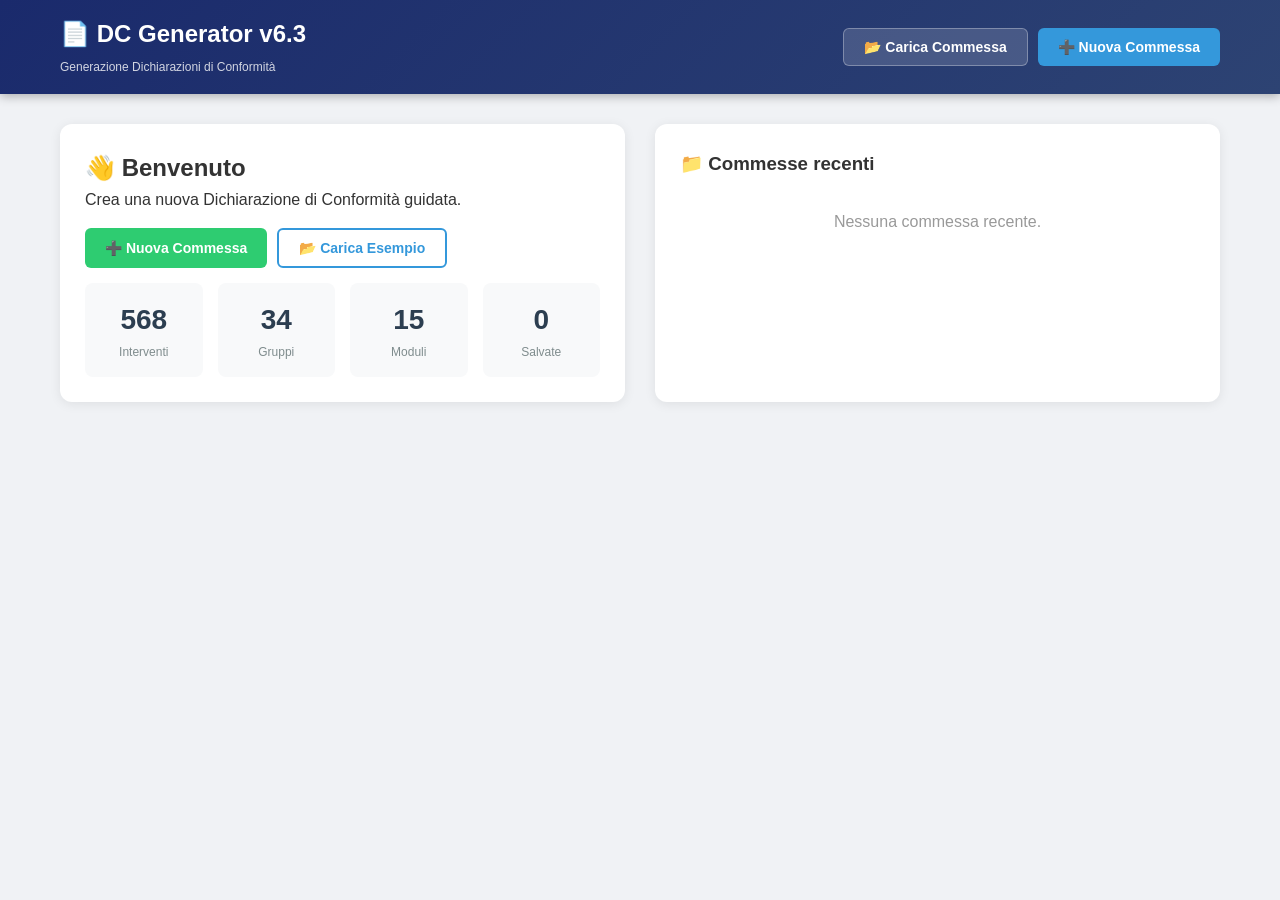
<file: index.html>
<!DOCTYPE html>
<html lang="it">
<head>
    <meta charset="UTF-8">
    <meta name="viewport" content="width=device-width, initial-scale=1.0">
    <title>DC Generator v6.3 - Documentazione Tecnica</title>
    <style>
        :root {
            --primary: #3498db; --primary-dark: #2980b9; --success: #2ecc71; --success-dark: #27ae60;
            --danger: #e74c3c; --warning: #f39c12; --dark: #2c3e50; --gray: #7f8c8d;
            --light: #f0f2f5; --white: #ffffff; --border: #e0e0e0;
        }
        * { margin: 0; padding: 0; box-sizing: border-box; }
        body { font-family: 'Segoe UI', Tahoma, Geneva, Verdana, sans-serif; background: var(--light); color: #333; line-height: 1.6; }
        .container { max-width: 1200px; margin: 0 auto; padding: 0 20px; }

        /* HEADER */
        .header { background: linear-gradient(135deg, #1a2a6c, #2d4373); color: #fff; padding: 15px 0; position: sticky; top: 0; z-index: 1000; box-shadow: 0 2px 10px rgba(0,0,0,0.3); }
        .header-content { display: flex; justify-content: space-between; align-items: center; flex-wrap: wrap; gap: 10px; }
        .logo h1 { font-size: 24px; font-weight: 700; }
        .logo .subtitle { font-size: 12px; opacity: 0.8; }
        .header-actions { display: flex; gap: 10px; flex-wrap: wrap; }

        /* BUTTONS */
        .btn { padding: 10px 20px; border: none; border-radius: 6px; cursor: pointer; font-size: 14px; font-weight: 600; transition: all 0.3s ease; display: inline-flex; align-items: center; justify-content: center; gap: 8px; }
        .btn:disabled { opacity: 0.5; cursor: not-allowed; }
        .btn-primary { background: var(--primary); color: #fff; }
        .btn-primary:hover:not(:disabled) { background: var(--primary-dark); transform: translateY(-1px); }
        .btn-success { background: var(--success); color: #fff; }
        .btn-success:hover:not(:disabled) { background: var(--success-dark); transform: translateY(-1px); }
        .btn-outline { background: transparent; border: 2px solid var(--primary); color: var(--primary); }
        .btn-outline:hover:not(:disabled) { background: var(--primary); color: #fff; }
        .btn-white { background: rgba(255,255,255,0.15); color: #fff; border: 1px solid rgba(255,255,255,0.3); }
        .btn-white:hover { background: rgba(255,255,255,0.25); }
        .btn-sm { padding: 6px 12px; font-size: 12px; }
        .btn-danger { background: var(--danger); color: #fff; }
        .btn-ghost { background: transparent; color: var(--gray); border: 1px solid var(--border); }

        /* CARDS & VIEWS */
        .card { background: var(--white); border-radius: 12px; padding: 25px; box-shadow: 0 2px 12px rgba(0,0,0,0.08); margin-bottom: 20px; }
        .view { display: none; animation: fadeIn 0.3s ease; }
        .view.active { display: block; }
        @keyframes fadeIn { from { opacity: 0; transform: translateY(15px); } to { opacity: 1; transform: translateY(0); } }

        /* DASHBOARD */
        .dashboard-grid { display: grid; grid-template-columns: 1fr 1fr; gap: 30px; margin-top: 30px; }
        .quick-actions { display: flex; gap: 10px; margin-top: 15px; flex-wrap: wrap; }
        .stats-grid { display: grid; grid-template-columns: repeat(4, 1fr); gap: 15px; margin-top: 15px; }
        .stat-item { text-align: center; padding: 15px; background: #f8f9fa; border-radius: 8px; }
        .stat-item .number { font-size: 28px; font-weight: 700; color: var(--dark); }
        .stat-item .label { font-size: 12px; color: var(--gray); }
        .recent-item { padding: 12px 15px; border-bottom: 1px solid #eee; cursor: pointer; transition: background 0.2s; border-radius: 6px; }
        .recent-item:hover { background: #f8f9fa; }

        /* WIZARD */
        .wizard-container { background: var(--white); border-radius: 12px; box-shadow: 0 2px 12px rgba(0,0,0,0.08); padding: 30px; margin: 20px 0; }
        .wizard-progress { display: flex; justify-content: space-between; margin-bottom: 35px; position: relative; padding: 0 20px; }
        .wizard-progress::before { content: ''; position: absolute; top: 20px; left: 50px; right: 50px; height: 3px; background: var(--border); z-index: 0; border-radius: 2px; }
        .step { display: flex; flex-direction: column; align-items: center; position: relative; z-index: 1; flex: 1; }
        .step-number { width: 40px; height: 40px; border-radius: 50%; background: var(--border); display: flex; align-items: center; justify-content: center; font-weight: 700; color: #999; transition: all 0.4s ease; font-size: 16px; }
        .step.active .step-number { background: var(--primary); color: #fff; transform: scale(1.05); }
        .step.completed .step-number { background: var(--success); color: #fff; }
        .step-label { font-size: 12px; margin-top: 8px; color: #999; font-weight: 500; text-align: center; }
        .step.active .step-label { color: var(--primary); font-weight: 600; }
        .step.completed .step-label { color: var(--success); }
        .step-content { display: none; animation: fadeIn 0.4s ease; }
        .step-content.active { display: block; }
        .step-header { margin-bottom: 25px; }
        .step-header h2 { font-size: 24px; color: var(--dark); }
        .step-header p { color: var(--gray); font-size: 15px; }
        .step-footer { display: flex; justify-content: space-between; align-items: center; margin-top: 30px; padding-top: 20px; border-top: 2px solid #f0f0f0; flex-wrap: wrap; gap: 10px; }

        /* FORMS */
        .form-grid { display: grid; grid-template-columns: 1fr 1fr; gap: 20px; }
        .form-group { display: flex; flex-direction: column; }
        .form-group.full-width { grid-column: 1 / -1; }
        .form-group label { font-size: 14px; font-weight: 600; margin-bottom: 5px; color: var(--dark); }
        .form-group .required { color: var(--danger); }
        .form-group .hint { font-size: 11px; color: var(--gray); margin-top: 3px; font-style: italic; }
        .form-group input, .form-group select { padding: 10px 14px; border: 2px solid var(--border); border-radius: 8px; font-size: 14px; transition: all 0.3s ease; background: #fafafa; font-family: inherit; }
        .form-group input:focus, .form-group select:focus { outline: none; border-color: var(--primary); background: #fff; }
        .form-group input.error, .form-group select.error { border-color: var(--danger); background: #fff5f5; }

        /* INTERVENTI */
        .search-box { display: flex; gap: 12px; margin-bottom: 20px; flex-wrap: wrap; }
        .search-box input { flex: 1; padding: 12px 18px; border: 2px solid var(--border); border-radius: 8px; font-size: 16px; min-width: 200px; }
        .filters { display: flex; gap: 12px; margin-bottom: 20px; flex-wrap: wrap; }
        .filters select { padding: 8px 14px; border: 2px solid var(--border); border-radius: 8px; background: #fafafa; font-size: 14px; cursor: pointer; }
        .results-grid { display: grid; grid-template-columns: 1fr; gap: 10px; max-height: 520px; overflow-y: auto; margin-bottom: 20px; padding-right: 5px; }
        .intervention-item { padding: 12px 16px; background: #f8f9fa; border: 2px solid #e9ecef; border-radius: 8px; transition: all 0.2s ease; }
        .intervention-item:hover { background: #eef4fb; border-color: var(--primary); }
        .intervention-item.selected { background: #d4edda; border-color: #28a745; }
        .intervention-item .item-row { display: flex; justify-content: space-between; align-items: flex-start; gap: 10px; cursor: pointer; }
        .intervention-item .item-title { font-weight: 600; font-size: 14px; flex: 1; }
        .intervention-item .item-meta { display: flex; gap: 6px; flex-wrap: wrap; margin-top: 6px; }
        .badge { display: inline-block; padding: 2px 10px; border-radius: 12px; font-size: 11px; font-weight: 600; white-space: nowrap; }
        .badge-verbo { background: #1abc9c; color: #fff; }
        .badge-gruppo { background: #6c757d; color: #fff; }
        .badge-modulo { background: var(--primary); color: #fff; }
        .badge-cds { background: var(--warning); color: #fff; }
        .badge-domande { background: #9b59b6; color: #fff; }
        .badge-consiglio { background: #16a085; color: #fff; }
        .badge-norma { background: #34495e; color: #fff; }
        .item-actions { display: flex; gap: 6px; align-items: center; }
        .btn-info-icon { background: #eaf4fb; color: var(--primary); border: 1px solid var(--primary); border-radius: 6px; padding: 4px 8px; cursor: pointer; font-size: 13px; font-weight: 600; }
        .btn-info-icon:hover { background: var(--primary); color: #fff; }
        .btn-select { background: #fff; color: var(--primary); border: 1px solid var(--primary); border-radius: 6px; padding: 4px 10px; cursor: pointer; font-size: 12px; font-weight: 600; }
        .btn-select:hover { background: var(--primary); color: #fff; }
        .btn-select.is-selected { background: #28a745; color: #fff; border-color: #28a745; }

        /* DETTAGLIO INLINE */
        .intervention-detail { display: none; margin-top: 14px; padding-top: 14px; border-top: 1px dashed #cfd6dd; }
        .intervention-detail.open { display: block; }
        .detail-section { margin-bottom: 14px; }
        .detail-section:last-child { margin-bottom: 0; }
        .detail-section h6 { font-size: 12px; text-transform: uppercase; color: var(--gray); letter-spacing: 0.5px; margin-bottom: 6px; }
        .detail-norma { font-size: 13px; margin-bottom: 4px; }
        .detail-norma strong { color: var(--dark); }
        .detail-consiglio { background: #fff8e1; border-left: 3px solid var(--warning); padding: 8px 12px; border-radius: 4px; font-size: 13px; margin-bottom: 6px; }
        .detail-empty { color: #999; font-size: 13px; font-style: italic; }

        /* SELEZIONATI */
        .selected-interventions { background: #f8f9fa; padding: 15px; border-radius: 8px; border: 2px dashed #ccc; }
        .selected-interventions .sel-header { display: flex; justify-content: space-between; align-items: center; margin-bottom: 10px; flex-wrap: wrap; gap: 8px; }
        .selected-interventions h4 { font-size: 15px; }
        .selected-tags { display: flex; flex-wrap: wrap; gap: 6px; }
        .selected-tag { display: inline-flex; align-items: center; gap: 6px; padding: 5px 10px; background: var(--primary); color: #fff; border-radius: 16px; font-size: 12px; max-width: 100%; }
        .selected-tag .remove { cursor: pointer; font-weight: bold; opacity: 0.85; padding: 0 2px; }
        .selected-tag .remove:hover { opacity: 1; color: #ffcccc; }
        .selected-tag .tag-text { white-space: nowrap; overflow: hidden; text-overflow: ellipsis; max-width: 320px; }

        /* SCHEDE LAVORO */
        .scheda-intervento { border: 1px solid #e0e0e0; border-radius: 8px; margin-bottom: 15px; background: #fff; overflow: hidden; box-shadow: 0 1px 3px rgba(0,0,0,0.05); }
        .scheda-header { background: #f8f9fa; padding: 15px 20px; cursor: pointer; display: flex; justify-content: space-between; align-items: center; border-bottom: 1px solid #e0e0e0; gap: 10px; }
        .scheda-header:hover { background: #eef1f4; }
        .scheda-header h4 { margin: 0; color: var(--dark); font-size: 15px; }
        .scheda-header .scheda-meta { font-size: 12px; color: #666; margin-top: 3px; display: flex; gap: 10px; flex-wrap: wrap; align-items: center; }
        .scheda-body { padding: 20px; display: none; }
        .scheda-body.active { display: block; }
        .scheda-section { margin-bottom: 20px; padding-bottom: 15px; border-bottom: 1px dashed #eee; }
        .scheda-section:last-child { border-bottom: none; margin-bottom: 0; padding-bottom: 0; }
        .scheda-section h5 { font-size: 13px; color: var(--gray); text-transform: uppercase; margin-bottom: 10px; letter-spacing: 0.5px; display: flex; align-items: center; gap: 6px; }
        .norma-line { font-size: 13px; padding: 6px 10px; background: #f4f6f8; border-radius: 6px; margin-bottom: 6px; }
        .norma-line strong { color: var(--dark); }
        .modulo-line { font-size: 13px; padding: 6px 10px; background: #eaf4fb; border-radius: 6px; margin-bottom: 6px; }
        .modulo-line.condizionale { background: #fff8e1; }
        .modulo-line .firme { font-size: 11px; color: #666; display: block; margin-top: 2px; }
        .domanda-box { margin-bottom: 12px; display: flex; flex-direction: column; }
        .domanda-box label { font-size: 13px; font-weight: 600; margin-bottom: 4px; }
        .domanda-box .domanda-help { font-size: 11px; color: #888; margin-top: 2px; }
        .domanda-box input[type="text"], .domanda-box input[type="number"], .domanda-box select { padding: 6px 10px; border-radius: 4px; border: 1px solid #ccc; font-size: 13px; max-width: 360px; }
        .domanda-box .radio-row { display: flex; gap: 15px; }
        .domanda-box .radio-row label { font-weight: 400; font-size: 13px; display: flex; align-items: center; gap: 4px; }
        .cds-table { width: 100%; border-collapse: collapse; margin-bottom: 12px; font-size: 12px; }
        .cds-table th, .cds-table td { padding: 6px 8px; border: 1px solid #eee; text-align: left; }
        .cds-table th { background: #f8f9fa; }
        .cds-form { background: #f8f9fa; padding: 12px; border-radius: 6px; display: grid; grid-template-columns: 1fr 1fr 1fr; gap: 8px; }
        .cds-form input, .cds-form select { padding: 6px 8px; border: 1px solid #ccc; border-radius: 4px; font-size: 12px; width: 100%; }
        .cds-form .full { grid-column: 1 / -1; text-align: right; }
        .materiali-richiesti { display: flex; flex-wrap: wrap; gap: 6px; margin-bottom: 10px; }
        .materiale-richiesto { font-size: 11px; padding: 3px 10px; border-radius: 12px; background: #fff3cd; color: #856404; border: 1px solid #ffe0a3; }
        .materiale-richiesto.obbligatorio { background: #f8d7da; color: #721c24; border-color: #f5c6cb; }
        .materiale-richiesto .cert { font-weight: 700; }
        .consiglio-box { background: #fff8e1; border-left: 3px solid var(--warning); padding: 8px 12px; border-radius: 4px; font-size: 13px; margin-bottom: 6px; display: flex; justify-content: space-between; align-items: center; gap: 8px; }
        .status-pill { font-size: 11px; padding: 2px 8px; border-radius: 10px; font-weight: 700; }
        .status-pill.ok { background: #d4edda; color: #155724; }
        .status-pill.warn { background: #fff3cd; color: #856404; }
        .status-pill.miss { background: #f8d7da; color: #721c24; }

        /* RIEPILOGO */
        .riepilogo-section { margin-bottom: 20px; }
        .riepilogo-section h4 { color: var(--dark); border-bottom: 2px solid var(--success); padding-bottom: 8px; margin-bottom: 12px; }
        .riepilogo-doc { display: flex; flex-wrap: wrap; gap: 8px; }
        .riepilogo-doc .doc-tag { padding: 6px 14px; border-radius: 20px; font-size: 13px; font-weight: 500; }
        .riepilogo-doc .doc-tag.obbligatorio { background: var(--primary); color: #fff; }
        .riepilogo-doc .doc-tag.condizionale { background: var(--warning); color: #fff; }
        .riepilogo-list { list-style: none; padding-left: 0; }
        .riepilogo-list li { font-size: 13px; padding: 4px 0; border-bottom: 1px solid #f0f0f0; }
        .riepilogo-list li:last-child { border-bottom: none; }

        /* NOTIFICHE */
        .notification { padding: 15px 20px; border-radius: 6px; margin-bottom: 15px; display: none; font-weight: 500; position: sticky; top: 80px; z-index: 999; box-shadow: 0 4px 12px rgba(0,0,0,0.1); }
        .notification.error { display: block; background: #f8d7da; color: #721c24; border: 1px solid #f5c6cb; }
        .notification.success { display: block; background: #d4edda; color: #155724; border: 1px solid #c3e6cb; }
        .notification.info { display: block; background: #d1ecf1; color: #0c5460; border: 1px solid #bee5eb; }
        .empty { color: #999; text-align: center; padding: 30px; }

        /* MODALE CONSIGLIO */
        .modal-overlay { display: none; position: fixed; inset: 0; background: rgba(0,0,0,0.45); z-index: 2000; align-items: center; justify-content: center; padding: 20px; }
        .modal-overlay.open { display: flex; }
        .modal-box { background: #fff; border-radius: 10px; max-width: 480px; width: 100%; box-shadow: 0 10px 40px rgba(0,0,0,0.3); overflow: hidden; }
        .modal-box .modal-head { background: #fff8e1; padding: 14px 18px; border-bottom: 1px solid #ffe0a3; display: flex; justify-content: space-between; align-items: center; }
        .modal-box .modal-head h3 { font-size: 15px; color: #856404; }
        .modal-box .modal-body { padding: 18px; font-size: 14px; color: #333; }
        .modal-box .modal-foot { padding: 12px 18px; border-top: 1px solid #eee; text-align: right; }
        .modal-close { background: transparent; border: none; font-size: 18px; cursor: pointer; color: #856404; }

        /* BANNER BLOCCO */
        .block-banner { background: #fff3cd; border: 2px solid #ffc107; border-radius: 8px; padding: 15px 20px; margin-bottom: 15px; }
        .block-banner h5 { color: #856404; margin-bottom: 6px; }
        .block-banner ul { list-style: none; padding-left: 0; font-size: 13px; color: #664d03; }
        .block-banner li { padding: 2px 0; }
        .block-banner li::before { content: '⚠️ '; }
    </style>
</head>
<body>

<header class="header">
    <div class="container">
        <div class="header-content">
            <div class="logo">
                <h1>📄 DC Generator v6.3</h1>
                <span class="subtitle">Generazione Dichiarazioni di Conformità</span>
            </div>
            <div class="header-actions">
                <button class="btn btn-white" onclick="app.caricaCommessa()">📂 Carica Commessa</button>
                <button class="btn btn-primary" onclick="app.nuovaCommessa()">➕ Nuova Commessa</button>
            </div>
        </div>
    </div>
</header>

<main class="main">
    <div class="container">
        <div id="notification" class="notification"></div>

        <!-- DASHBOARD -->
        <div id="dashboard" class="view active">
            <div class="dashboard-grid">
                <div class="card welcome-card">
                    <h2>👋 Benvenuto</h2>
                    <p>Crea una nuova Dichiarazione di Conformità guidata.</p>
                    <div class="quick-actions">
                        <button class="btn btn-success" onclick="app.nuovaCommessa()">➕ Nuova Commessa</button>
                        <button class="btn btn-outline" onclick="app.caricaEsempio()">📂 Carica Esempio</button>
                    </div>
                    <div class="stats-grid">
                        <div class="stat-item"><div class="number" id="dash-interventi">0</div><div class="label">Interventi</div></div>
                        <div class="stat-item"><div class="number" id="dash-gruppi">0</div><div class="label">Gruppi</div></div>
                        <div class="stat-item"><div class="number" id="dash-moduli">0</div><div class="label">Moduli</div></div>
                        <div class="stat-item"><div class="number" id="dash-commesse">0</div><div class="label">Salvate</div></div>
                    </div>
                </div>
                <div class="card recent-card">
                    <h3>📁 Commesse recenti</h3>
                    <div id="recenti"><p class="empty">Nessuna commessa recente.</p></div>
                </div>
            </div>
        </div>

        <!-- WIZARD -->
        <div id="wizard" class="view">
            <div class="wizard-container">
                <div class="wizard-progress">
                    <div class="step active" data-step="1"><span class="step-number">1</span><span class="step-label">Impianto</span></div>
                    <div class="step" data-step="2"><span class="step-number">2</span><span class="step-label">Lavorazione</span></div>
                    <div class="step" data-step="3"><span class="step-number">3</span><span class="step-label">Interventi</span></div>
                    <div class="step" data-step="4"><span class="step-number">4</span><span class="step-label">Schede Lavoro</span></div>
                    <div class="step" data-step="5"><span class="step-number">5</span><span class="step-label">Riepilogo</span></div>
                </div>

                <div class="wizard-content">
                    <!-- STEP 1 -->
                    <div id="step-1" class="step-content active">
                        <div class="step-header">
                            <h2>🏢 Anagrafica Impianto</h2>
                            <p>Inserisci i dati. I campi con <span class="required">*</span> sono obbligatori.</p>
                        </div>
                        <div class="step-body">
                            <div id="form-anagrafica" class="form-grid"></div>
                        </div>
                        <div class="step-footer">
                            <button class="btn btn-outline" onclick="app.tornaDashboard()">← Dashboard</button>
                            <button class="btn btn-primary" onclick="app.nextStep()">Continua →</button>
                        </div>
                    </div>

                    <!-- STEP 2 -->
                    <div id="step-2" class="step-content">
                        <div class="step-header">
                            <h2>🔧 Tipo di Lavorazione</h2>
                            <p>Seleziona il tipo per filtrare gli interventi.</p>
                        </div>
                        <div class="step-body">
                            <div class="form-group full-width" style="max-width:500px;margin:0 auto;">
                                <label>Tipo Lavorazione <span class="required">*</span></label>
                                <select id="tipo_lavorazione" style="font-size:18px;padding:15px;">
                                    <option value="">-- Seleziona --</option>
                                    <option value="Manut. Straordinaria">Manutenzione Straordinaria</option>
                                    <option value="N.I. Ascensore">Nuovo Impianto Ascensore</option>
                                    <option value="N.I. Macchina">Nuovo Impianto Macchina</option>
                                </select>
                            </div>
                        </div>
                        <div class="step-footer">
                            <button class="btn btn-outline" onclick="app.prevStep()">← Indietro</button>
                            <button class="btn btn-primary" onclick="app.nextStep()">Continua →</button>
                        </div>
                    </div>

                    <!-- STEP 3 -->
                    <div id="step-3" class="step-content">
                        <div class="step-header">
                            <h2>🛠️ Selezione Interventi</h2>
                            <p>Cerca e seleziona gli interventi. Clicca ℹ️ per il dettaglio completo.</p>
                        </div>
                        <div class="step-body">
                            <div class="search-box">
                                <input type="text" id="ricerca_intervento" placeholder="Cerca per descrizione, verbo, gruppo, normativa, modulo..." onkeypress="if(event.key==='Enter') app.cercaInterventi()">
                                <button class="btn btn-primary" onclick="app.cercaInterventi()">🔍 Cerca</button>
                            </div>
                            <div class="filters">
                                <select id="filtro_verbo" onchange="app.cercaInterventi()"><option value="">Tutti i verbi</option></select>
                                <select id="filtro_gruppo" onchange="app.cercaInterventi()"><option value="">Tutti i gruppi</option></select>
                            </div>
                            <div id="risultati_interventi" class="results-grid"></div>
                            <div class="selected-interventions">
                                <div class="sel-header">
                                    <h4>📌 Selezionati (<span id="selected-count">0</span>)</h4>
                                    <button class="btn btn-sm btn-ghost" onclick="app.svuotaSelezione()">🗑️ Svuota</button>
                                </div>
                                <div id="selected-list" class="selected-tags"><p style="color:#999;font-size:14px;">Nessun intervento selezionato.</p></div>
                            </div>
                        </div>
                        <div class="step-footer">
                            <button class="btn btn-outline" onclick="app.prevStep()">← Indietro</button>
                            <button class="btn btn-primary" onclick="app.nextStep()">Continua →</button>
                        </div>
                    </div>

                    <!-- STEP 4 -->
                    <div id="step-4" class="step-content">
                        <div class="step-header">
                            <h2>📝 Schede di Lavoro</h2>
                            <p>Compila i dettagli per ogni intervento selezionato.</p>
                        </div>
                        <div class="step-body">
                            <div id="schede-container"></div>
                        </div>
                        <div class="step-footer">
                            <button class="btn btn-outline" onclick="app.prevStep()">← Indietro</button>
                            <button class="btn btn-primary" onclick="app.nextStep()">Vai al Riepilogo →</button>
                        </div>
                    </div>

                    <!-- STEP 5 -->
                    <div id="step-5" class="step-content">
                        <div class="step-header">
                            <h2>📋 Riepilogo e Generazione</h2>
                            <p>Verifica e genera.</p>
                        </div>
                        <div class="step-body">
                            <div id="riepilogo-container"></div>
                        </div>
                        <div class="step-footer">
                            <button class="btn btn-outline" onclick="app.prevStep()">← Indietro</button>
                            <div style="display:flex; gap:10px;">
                                <button class="btn btn-primary" onclick="app.salvaCommessa()">💾 Salva Bozza</button>
                                <button class="btn btn-success" onclick="app.generaDocumenti()">📥 Emetti DC</button>
                            </div>
                        </div>
                    </div>
                </div>
            </div>
        </div>

        <!-- GENERATION -->
        <div id="generation" class="view">
            <div class="card success-card" style="text-align:center; padding:50px;">
                <h2 style="color:var(--success); font-size:32px;">✅ Documenti Generati!</h2>
                <p id="download-message" style="margin:20px 0; font-size:16px;"></p>
                <div style="display:flex; gap:15px; justify-content:center;">
                    <button class="btn btn-primary" onclick="app.downloadJSON()">📥 Scarica JSON</button>
                    <button class="btn btn-outline" onclick="app.tornaDashboard()">🏠 Dashboard</button>
                </div>
            </div>
        </div>
    </div>
</main>

<!-- MODALE CONSIGLIO -->
<div id="modal-consiglio" class="modal-overlay" onclick="if(event.target===this) app.chiudiModaleConsiglio()">
    <div class="modal-box">
        <div class="modal-head">
            <h3>ℹ️ Consiglio</h3>
            <button class="modal-close" onclick="app.chiudiModaleConsiglio()">✕</button>
        </div>
        <div class="modal-body" id="modal-consiglio-body"></div>
        <div class="modal-foot">
            <button class="btn btn-sm btn-primary" onclick="app.chiudiModaleConsiglio()">Chiudi</button>
        </div>
    </div>
</div>

<script>
// ============================================================
// VARIABILI GLOBALI
// ============================================================
let ANAGRAFICA = null;
let CATALOGO = null;
const LS_KEY_CATALOGO = 'catalogo_interventi_v2'; // bump versione

// ============================================================
// CARICAMENTO DATI
// ============================================================
async function caricaAnagrafica() {
    try {
        const res = await fetch('data/anagrafica.json');
        if (!res.ok) throw new Error('File non trovato');
        ANAGRAFICA = await res.json();
        console.log('✅ Anagrafica caricata:', Object.keys(ANAGRAFICA?.campi || {}).length, 'campi');
        return true;
    } catch (e) {
        console.warn('⚠️ anagrafica.json non caricato:', e.message);
        ANAGRAFICA = null;
        return false;
    }
}

async function caricaCatalogo() {
    // 1) Prova localStorage (solo se valido)
    const saved = localStorage.getItem(LS_KEY_CATALOGO);
    if (saved) {
        try {
            const data = JSON.parse(saved);
            if (isCatalogoValido(data)) {
                CATALOGO = data;
                console.log('📦 Catalogo da localStorage:', CATALOGO.catalogo.interventi.length, 'interventi');
                return true;
            }
            console.warn('⚠️ Catalogo localStorage non valido, ri-normalizzo da file');
            localStorage.removeItem(LS_KEY_CATALOGO);
        } catch (e) {
            console.warn('⚠️ localStorage corrotto, ignoro');
            localStorage.removeItem(LS_KEY_CATALOGO);
        }
    }

    // 2) Carica da file e normalizza
    try {
        const res = await fetch('data/catalogo.json');
        if (!res.ok) throw new Error('File non trovato');
        const raw = await res.json();
        CATALOGO = normalizzaCatalogo(raw);
        localStorage.setItem(LS_KEY_CATALOGO, JSON.stringify(CATALOGO));
        console.log('📦 Catalogo da file normalizzato:', CATALOGO.catalogo.interventi.length, 'interventi');
        return true;
    } catch (e) {
        console.warn('⚠️ catalogo.json non caricato:', e.message);
        CATALOGO = null;
        return false;
    }
}

function isCatalogoValido(c) {
    if (!c || !c.catalogo) return false;
    if (!Array.isArray(c.catalogo.interventi)) return false;
    if (!c.catalogo.domandeMap || typeof c.catalogo.domandeMap !== 'object') return false;
    if (!Array.isArray(c.catalogo.moduliList)) return false;
    if (!c.catalogo.normeMap || typeof c.catalogo.normeMap !== 'object') return false;
    if (!c.catalogo.verbiMap || typeof c.catalogo.verbiMap !== 'object') return false;
    if (!c.catalogo.gruppiMap || typeof c.catalogo.gruppiMap !== 'object') return false;
    return true;
}

function normalizzaCatalogo(raw) {
    // Supporta sia formato vecchio (catalogo.interventi) che nuovo (root.interventi)
    const src = raw?.catalogo || raw || {};
    const interventi = Array.isArray(src.interventi) ? src.interventi : [];
    const verbiArr = Array.isArray(src.verbi) ? src.verbi : Object.values(src.verbi || {});
    const gruppiArr = Array.isArray(src.gruppi) ? src.gruppi : Object.values(src.gruppi || {});
    const moduliRaw = src.moduli;
    const moduliArr = Array.isArray(moduliRaw) ? moduliRaw : Object.values(moduliRaw || {});
    const domandeArr = Array.isArray(src.domande) ? src.domande : Object.values(src.domande || {});
    const normeArr = Array.isArray(src.norme) ? src.norme : Object.values(src.norme || {});

    const moduliMap = {};
    moduliArr.forEach(m => { if (m && m.id) moduliMap[m.id] = m; });

    const normeMap = {};
    normeArr.forEach(n => { if (n && n.id) normeMap[n.id] = n; });

    const domandeMap = {};
    domandeArr.forEach(d => { if (d && d.id) domandeMap[d.id] = d; });

    const verbiMap = {};
    verbiArr.forEach(v => { if (v && v.id) verbiMap[v.id] = v; });

    const gruppiMap = {};
    gruppiArr.forEach(g => { if (g && g.id) gruppiMap[g.id] = g; });

    const interventiNorm = interventi.map(i => ({
        id: i.id,
        descrizione: (i.descrizione || '').trim(),
        verbo: i.verbo || '',
        gruppo: i.gruppo || '',
        normativa: Array.isArray(i.normativa) ? i.normativa : [],
        moduli_obbligatori: Array.isArray(i.moduli_obbligatori) ? i.moduli_obbligatori : [],
        moduli_condizionali: Array.isArray(i.moduli_condizionali) ? i.moduli_condizionali : [],
        materiali_richiesti: Array.isArray(i.materiali_richiesti) ? i.materiali_richiesti : [],
        domande_richieste: Array.isArray(i.domande_richieste) ? i.domande_richieste : [],
        consigli: Array.isArray(i.consigli) ? i.consigli : [],
        _excel_id: i._excel_id || '',
        _excel_row: i._excel_row || ''
    }));

    return {
        catalogo: {
            interventi: interventiNorm,
            verbi: verbiArr,
            gruppi: gruppiArr,
            moduli: moduliMap,
            moduliList: moduliArr,
            domande: domandeArr,
            domandeMap,
            norme: normeArr,
            normeMap,
            verbiMap,
            gruppiMap,
            documenti_commessa: Array.isArray(src.documenti_commessa) ? src.documenti_commessa : [],
            ruoli_firma: Array.isArray(src.ruoli_firma) ? src.ruoli_firma : [],
            incompatibilita: Array.isArray(src.incompatibilita) ? src.incompatibilita : []
        }
    };
}

// ============================================================
// MOTORI
// ============================================================
const Motori = {
    getNomeVerbo(id) { return CATALOGO?.catalogo?.verbiMap?.[id]?.nome || id || ''; },
    getNomeGruppo(id) { return CATALOGO?.catalogo?.gruppiMap?.[id]?.nome || id || ''; },
    getModulo(id) { return CATALOGO?.catalogo?.moduli?.[id] || null; },
    getNorma(id) { return CATALOGO?.catalogo?.normeMap?.[id] || null; },
    getDomanda(id) { return CATALOGO?.catalogo?.domandeMap?.[id] || null; },

    risolviNorme(ids) {
        return (ids || []).map(id => {
            const n = this.getNorma(id);
            return n ? { id, codice: n.id, edizione: n.edizione, descrizione: n.descrizione, ambito: n.ambito } : { id, codice: id, descrizione: id };
        });
    },

    risolviModuli(ids, condizionali) {
        return (ids || []).map(id => {
            const m = this.getModulo(id);
            return m
                ? { id, nome: m.nome, tipo: m.tipo, firme: m.firme_richieste || [], condizionale: !!condizionali }
                : { id, nome: id, tipo: '', firme: [], condizionale: !!condizionali };
        });
    },

    risolviDomandeIntervento(intervento, risposteIntervento) {
        const out = [];
        (intervento.domande_richieste || []).forEach(id => {
            const d = this.getDomanda(id);
            if (!d) return;
            if (d.condizioni && !this.verificaCondizioniDomanda(d.condizioni, risposteIntervento)) return;
            out.push({ ...d });
        });
        return out;
    },

    verificaCondizioniDomanda(condizioni, risposte) {
        if (!condizioni) return true;
        const op = condizioni.operatore || 'and';
        const list = condizioni.condizioni || [];
        if (list.length === 0) return true;
        const results = list.map(c => {
            const val = risposte?.[c.campo];
            switch (c.operatore) {
                case 'uguale': return val === c.valore;
                case 'diverso': return val !== c.valore;
                case 'in': return Array.isArray(c.valore) && c.valore.includes(val);
                case 'non_in': return Array.isArray(c.valore) && !c.valore.includes(val);
                case 'maggiore': return Number(val) > Number(c.valore);
                case 'minore': return Number(val) < Number(c.valore);
                default: return true;
            }
        });
        return op === 'and' ? results.every(Boolean) : results.some(Boolean);
    },

    calcolaDocumenti(interventi) {
        const docMap = new Map();
        (interventi || []).forEach(i => {
            (i.moduli_obbligatori || []).forEach(id => {
                const m = this.getModulo(id);
                const nome = m ? `${id} — ${m.nome}` : id;
                docMap.set(id, { id, nome, obbligatorio: true, firme: m?.firme_richieste || [] });
            });
            (i.moduli_condizionali || []).forEach(id => {
                const m = this.getModulo(id);
                const nome = m ? `${id} — ${m.nome}` : id;
                if (!docMap.has(id)) docMap.set(id, { id, nome, obbligatorio: false, firme: m?.firme_richieste || [] });
            });
        });
        return Array.from(docMap.values());
    },

    statoIntervento(intervento, risposteIntervento, materialiIntervento) {
        const domande = this.risolviDomandeIntervento(intervento, risposteIntervento);
        const domandeObbl = domande.filter(d => d.obbligatoria);
        const domandeMancanti = domandeObbl.filter(d => {
            const v = risposteIntervento?.[d.id];
            return v === undefined || v === null || v === '';
        });
        const materialiRichiesti = intervento.materiali_richiesti || [];
        const materialiMancanti = materialiRichiesti.filter(mr => {
            if (!mr.obbligatorio) return false;
            return !materialiIntervento.some(mi => mi.tipologia_componente === mr.descrizione);
        });
        if (domandeMancanti.length === 0 && materialiMancanti.length === 0) {
            return { ok: true, domandeMancanti: [], materialiMancanti: [] };
        }
        return { ok: false, domandeMancanti, materialiMancanti };
    }
};

// ============================================================
// CLASSE APP
// ============================================================
class App {
    constructor() {
        this.step = 1;
        this.interventiSelezionati = [];
        this.risposte = {};
        this.materiali = [];
        this.tipoLavorazione = '';
        this.schedeAperte = new Set(); // supporto multi-scheda
        this.dc = {};
        this.dettagliAperti = new Set();
    }

    async init() {
        this.nuovoDC();
        await this.caricaDati();
        this.aggiornaDashboard();
        this.renderFormAnagrafica();
        console.log('✅ DC Generator v6.3 avviato');
        if (!CATALOGO) this.mostraNotifica('⚠️ Catalogo non caricato: verifica data/catalogo.json', 'error');
        if (!ANAGRAFICA) this.mostraNotifica('⚠️ Anagrafica non caricata: verifica data/anagrafica.json', 'error');
    }

    nuovoDC() {
        this.dc = {
            id: '', data: new Date().toISOString().split('T')[0], stato: 'bozza',
            anagrafica: { impianto: {}, date: {} },
            tipo_lavorazione: '', interventi: [], risposte: {}, materiali: [],
            documenti: { generati: [] }, normative: [], tracciabilita: []
        };
    }

    async caricaDati() {
        await caricaAnagrafica();
        await caricaCatalogo();
    }

    mostraView(id) {
        document.querySelectorAll('.view').forEach(v => v.classList.remove('active'));
        document.getElementById(id).classList.add('active');
    }

    mostraNotifica(msg, tipo = 'info') {
        const el = document.getElementById('notification');
        el.className = `notification ${tipo}`;
        el.textContent = msg;
        el.style.display = 'block';
        clearTimeout(this._notifTimer);
        this._notifTimer = setTimeout(() => el.style.display = 'none', 5000);
    }

    getValore(id) { return document.getElementById(id)?.value || ''; }
    setValore(id, val) { if (document.getElementById(id)) document.getElementById(id).value = val || ''; }

    tornaDashboard() { this.mostraView('dashboard'); this.aggiornaDashboard(); }

    nuovaCommessa() {
        if (!CATALOGO) { this.mostraNotifica('⚠️ Catalogo non caricato.', 'error'); return; }
        this.nuovoDC();
        this.interventiSelezionati = [];
        this.risposte = {};
        this.materiali = [];
        this.tipoLavorazione = '';
        this.schedeAperte.clear();
        this.dettagliAperti.clear();
        document.querySelectorAll('#form-anagrafica input, #form-anagrafica select').forEach(el => el.value = '');
        this.setValore('tipo_lavorazione', '');
        this.setValore('ricerca_intervento', '');
        this.aggiornaSelezioniUI();
        this.vaiStep(1);
        this.mostraView('wizard');
    }

    vaiStep(step) {
        this.step = step;
        document.querySelectorAll('.step').forEach(el => {
            const s = parseInt(el.dataset.step);
            el.classList.remove('active', 'completed');
            if (s === step) el.classList.add('active');
            else if (s < step) el.classList.add('completed');
        });
        document.querySelectorAll('.step-content').forEach(el => el.classList.remove('active'));
        document.getElementById(`step-${step}`).classList.add('active');

        if (step === 3) { this.popolaFiltri(); this.cercaInterventi(); }
        if (step === 4) this.caricaSchedeLavoro();
        if (step === 5) this.generaRiepilogo();
    }

    nextStep() {
        if (this.step === 1 && !this.validaStep1()) return;
        if (this.step === 2 && !this.validaStep2()) return;
        if (this.step === 3 && this.interventiSelezionati.length === 0) {
            this.mostraNotifica('⚠️ Seleziona almeno un intervento.', 'error'); return;
        }
        if (this.step === 3) {
            this.interventiSelezionati.forEach(i => {
                if (!this.risposte[i.id]) this.risposte[i.id] = {};
            });
        }
        if (this.step === 4) {
            const problemi = this.verificaCompletezzaSchede();
            if (problemi.length > 0) {
                const msg = '⚠️ Alcune schede sono incomplete:\n\n' + problemi.map(p => `• ${p}`).join('\n') + '\n\nProcedere comunque?';
                if (!confirm(msg)) return;
            }
        }
        if (this.step < 5) this.vaiStep(this.step + 1);
    }

    prevStep() { if (this.step > 1) this.vaiStep(this.step - 1); }

    verificaCompletezzaSchede() {
        const problemi = [];
        this.interventiSelezionati.forEach(i => {
            const st = Motori.statoIntervento(i, this.risposte[i.id] || {}, this.materiali.filter(m => m.intervento_id === i.id));
            if (!st.ok) {
                if (st.domandeMancanti.length > 0) {
                    problemi.push(`"${i.descrizione}": ${st.domandeMancanti.length} domanda/e obbligatoria/e mancante/i (${st.domandeMancanti.map(d => d.testo).join(', ')})`);
                }
                if (st.materialiMancanti.length > 0) {
                    problemi.push(`"${i.descrizione}": ${st.materialiMancanti.length} materiale/i CdS obbligatorio/i non inserito/i (${st.materialiMancanti.map(m => m.descrizione).join(', ')})`);
                }
            }
        });
        return problemi;
    }

    // ============================================================
    // STEP 1
    // ============================================================
    renderFormAnagrafica() {
        const container = document.getElementById('form-anagrafica');
        if (!ANAGRAFICA || !ANAGRAFICA.campi) {
            container.innerHTML = '<p class="empty">⚠️ Anagrafica non disponibile (data/anagrafica.json).</p>';
            return;
        }
        let html = '';
        for (const [key, campo] of Object.entries(ANAGRAFICA.campi)) {
            const req = campo.obbligatorio ? '<span class="required">*</span>' : '';
            const ph = campo.placeholder || '';
            const hint = campo.hint ? `<span class="hint">${campo.hint}</span>` : '';
            const fullW = campo.fullWidth ? 'full-width' : '';
            html += `<div class="form-group ${fullW}">`;
            html += `<label>${campo.label} ${req}</label>`;
            if (campo.tipo === 'enum') {
                html += `<select id="${key}"><option value="">-- Seleziona --</option>`;
                (campo.opzioni || []).forEach(opt => html += `<option value="${opt}">${opt}</option>`);
                html += `</select>`;
            } else if (campo.tipo === 'date') {
                html += `<input type="date" id="${key}">`;
            } else if (campo.tipo === 'number') {
                html += `<input type="number" id="${key}" placeholder="${ph}">`;
            } else {
                html += `<input type="text" id="${key}" placeholder="${ph}">`;
            }
            html += hint;
            html += `</div>`;
        }
        container.innerHTML = html;
    }

    validaStep1() {
        if (!ANAGRAFICA?.campi) { this.mostraNotifica('⚠️ Anagrafica non disponibile.', 'error'); return false; }
        let ok = true;
        for (const [key, campo] of Object.entries(ANAGRAFICA.campi)) {
            const el = document.getElementById(key);
            if (campo.obbligatorio && el && !el.value.trim()) {
                el.classList.add('error'); ok = false;
            } else if (el) {
                el.classList.remove('error');
            }
        }
        if (!ok) { this.mostraNotifica('⚠️ Compila tutti i campi obbligatori.', 'error'); return false; }
        this.dc.id = this.getValore('commessa') || 'NUOVA';
        this.dc.anagrafica.impianto = {};
        this.dc.anagrafica.date = {};
        for (const [key, campo] of Object.entries(ANAGRAFICA.campi)) {
            const val = this.getValore(key);
            if (campo.tipo === 'date') this.dc.anagrafica.date[key] = val;
            else if (campo.tipo === 'number') this.dc.anagrafica.impianto[key] = val ? parseFloat(val) : null;
            else this.dc.anagrafica.impianto[key] = val;
        }
        return true;
    }

    // ============================================================
    // STEP 2
    // ============================================================
    validaStep2() {
        const tipo = this.getValore('tipo_lavorazione');
        if (!tipo) { this.mostraNotifica('⚠️ Seleziona un tipo di lavorazione.', 'error'); return false; }
        this.tipoLavorazione = tipo;
        this.dc.tipo_lavorazione = tipo;
        return true;
    }

    // ============================================================
    // STEP 3 - RICERCA INTERVENTI
    // ============================================================
    getInterventiFiltrati() {
        return CATALOGO?.catalogo?.interventi || [];
    }

    popolaFiltri() {
        const verbi = CATALOGO?.catalogo?.verbi || [];
        const gruppi = CATALOGO?.catalogo?.gruppi || [];
        document.getElementById('filtro_verbo').innerHTML = '<option value="">Tutti i verbi</option>' + verbi.map(v => `<option value="${v.id}">${v.nome}</option>`).join('');
        document.getElementById('filtro_gruppo').innerHTML = '<option value="">Tutti i gruppi</option>' + gruppi.map(g => `<option value="${g.id}">${g.nome}</option>`).join('');
    }

    cercaInterventi() {
        const query = (this.getValore('ricerca_intervento') || '').toLowerCase().trim();
        const verbo = this.getValore('filtro_verbo');
        const gruppo = this.getValore('filtro_gruppo');

        let interventi = this.getInterventiFiltrati();
        if (verbo) interventi = interventi.filter(i => i.verbo === verbo);
        if (gruppo) interventi = interventi.filter(i => i.gruppo === gruppo);
        if (query) {
            interventi = interventi.filter(i => {
                const haystack = [
                    i.descrizione,
                    Motori.getNomeVerbo(i.verbo),
                    Motori.getNomeGruppo(i.gruppo),
                    ...(i.normativa || []).map(id => { const n = Motori.getNorma(id); return n ? `${n.id} ${n.descrizione}` : id; }),
                    ...(i.moduli_obbligatori || []).map(id => { const m = Motori.getModulo(id); return m ? `${id} ${m.nome}` : id; }),
                    ...(i.materiali_richiesti || []).map(m => m.descrizione),
                    ...(i.consigli || [])
                ].join(' ').toLowerCase();
                return haystack.includes(query);
            });
        }

        const container = document.getElementById('risultati_interventi');
        if (interventi.length === 0) { container.innerHTML = '<p class="empty">Nessun intervento trovato.</p>'; return; }

        container.innerHTML = interventi.map(i => {
            const isSel = this.interventiSelezionati.some(s => s.id === i.id);
            const isOpen = this.dettagliAperti.has(i.id);
            const idSafe = encodeURIComponent(i.id);
            const nMod = (i.moduli_obbligatori || []).length;
            const nDom = (i.domande_richieste || []).length;
            const hasCdS = (i.materiali_richiesti || []).length > 0;
            const hasCons = (i.consigli || []).length > 0;
            const nNorm = (i.normativa || []).length;

            const badges = [
                `<span class="badge badge-verbo">${Motori.getNomeVerbo(i.verbo)}</span>`,
                `<span class="badge badge-gruppo">${Motori.getNomeGruppo(i.gruppo)}</span>`,
                nNorm ? `<span class="badge badge-norma" title="${(i.normativa || []).join(', ')}">📜 ${nNorm} norma/e</span>` : '',
                nMod ? `<span class="badge badge-modulo">📄 ${nMod} modulo/i</span>` : '',
                hasCdS ? `<span class="badge badge-cds">🔒 CdS</span>` : '',
                nDom ? `<span class="badge badge-domande">❓ ${nDom} domanda/e</span>` : '',
                hasCons ? `<span class="badge badge-consiglio">💡</span>` : ''
            ].filter(Boolean).join('');

            let detailHtml = '';
            if (isOpen) {
                const norme = Motori.risolviNorme(i.normativa);
                const moduli = Motori.risolviModuli(i.moduli_obbligatori, false);
                const moduliCond = Motori.risolviModuli(i.moduli_condizionali, true);
                const domande = Motori.risolviDomandeIntervento(i, {});
                const materiali = i.materiali_richiesti || [];

                detailHtml = `<div class="intervention-detail open">
                    <div class="detail-section">
                        <h6>📜 Normativa</h6>
                        ${norme.length ? norme.map(n => `<div class="detail-norma"><strong>${n.codice}</strong> — ${n.descrizione || ''}</div>`).join('') : '<div class="detail-empty">Nessuna normativa associata.</div>'}
                    </div>
                    <div class="detail-section">
                        <h6>📄 Documenti necessari</h6>
                        ${moduli.length ? moduli.map(m => `<div class="detail-norma"><strong>${m.id}</strong> — ${m.nome}${m.firme.length ? `<br><span class="ref">Firme: ${m.firme.map(f => this.nomeRuolo(f)).join(', ')}</span>` : ''}</div>`).join('') : '<div class="detail-empty">Nessun modulo obbligatorio.</div>'}
                        ${moduliCond.length ? `<div style="margin-top:6px;">${moduliCond.map(m => `<div class="detail-norma"><strong>${m.id}</strong> — ${m.nome} <span class="ref">(condizionale)</span></div>`).join('')}</div>` : ''}
                    </div>
                    <div class="detail-section">
                        <h6>🔒 Materiali richiesti (CdS)</h6>
                        ${materiali.length ? materiali.map(m => `<div class="detail-norma"><strong>${m.descrizione}</strong> — ${m.tipo || ''} ${m.obbligatorio ? '(obbligatorio)' : '(opzionale)'}${m.richiede_certificato ? ' <span class="badge badge-cds">cert.</span>' : ''}</div>`).join('') : '<div class="detail-empty">Nessun materiale richiesto.</div>'}
                    </div>
                    <div class="detail-section">
                        <h6>❓ Domande richieste</h6>
                        ${domande.length ? domande.map(d => `<div class="detail-norma"><strong>${d.id}</strong> — ${d.testo}${d.obbligatoria ? ' *' : ''}</div>`).join('') : '<div class="detail-empty">Nessuna domanda richiesta.</div>'}
                    </div>
                    ${(i.consigli || []).length ? `<div class="detail-section"><h6>💡 Consigli</h6>${i.consigli.map(c => `<div class="detail-consiglio">${c}</div>`).join('')}</div>` : ''}
                    ${i._excel_row ? `<div class="detail-section"><h6>Riferimento Excel</h6><div class="ref">riga ${i._excel_row} (id: ${i._excel_id})</div></div>` : ''}
                </div>`;
            }

            return `<div class="intervention-item ${isSel ? 'selected' : ''}">
                <div class="item-row" onclick="app.toggleDettaglio('${idSafe}')">
                    <div class="item-title">${i.descrizione}</div>
                    <div class="item-actions">
                        <button class="btn-info-icon" title="Dettaglio" onclick="event.stopPropagation(); app.toggleDettaglio('${idSafe}')">ℹ️</button>
                        <button class="btn-select ${isSel ? 'is-selected' : ''}" onclick="event.stopPropagation(); app.toggleIntervento('${idSafe}')">${isSel ? '✓ Selezionato' : '+ Seleziona'}</button>
                    </div>
                </div>
                <div class="item-meta">${badges}</div>
                ${detailHtml}
            </div>`;
        }).join('');
    }

    nomeRuolo(id) {
        const ruoli = CATALOGO?.catalogo?.ruoli_firma || [];
        const r = ruoli.find(x => x.id === id);
        return r ? r.ruolo : id;
    }

    toggleDettaglio(idEnc) {
        const id = decodeURIComponent(idEnc);
        if (this.dettagliAperti.has(id)) this.dettagliAperti.delete(id);
        else this.dettagliAperti.add(id);
        this.cercaInterventi();
    }

    toggleIntervento(idEnc) {
        const id = decodeURIComponent(idEnc);
        const intervento = CATALOGO?.catalogo?.interventi?.find(i => i.id === id);
        if (!intervento) return;
        const idx = this.interventiSelezionati.findIndex(s => s.id === id);
        if (idx > -1) {
            this.interventiSelezionati.splice(idx, 1);
            delete this.risposte[id];
            this.materiali = this.materiali.filter(m => m.intervento_id !== id);
            this.schedeAperte.delete(id);
        } else {
            this.interventiSelezionati.push(intervento);
            this.risposte[id] = {};
        }
        this.aggiornaSelezioniUI();
        this.cercaInterventi();
    }

    svuotaSelezione() {
        if (this.interventiSelezionati.length === 0) return;
        if (!confirm('Rimuovere tutti gli interventi selezionati?')) return;
        this.interventiSelezionati = [];
        this.risposte = {};
        this.materiali = [];
        this.schedeAperte.clear();
        this.aggiornaSelezioniUI();
        this.cercaInterventi();
    }

    aggiornaSelezioniUI() {
        document.getElementById('selected-count').textContent = this.interventiSelezionati.length;
        const list = document.getElementById('selected-list');
        if (this.interventiSelezionati.length === 0) {
            list.innerHTML = '<p style="color:#999;font-size:14px;">Nessun intervento selezionato.</p>'; return;
        }
        list.innerHTML = this.interventiSelezionati.map(i => {
            const idSafe = encodeURIComponent(i.id);
            return `<span class="selected-tag"><span class="tag-text" title="${i.descrizione}">${i.descrizione}</span><span class="remove" onclick="app.toggleIntervento('${idSafe}')">✕</span></span>`;
        }).join('');
    }

    // ============================================================
    // STEP 4 - SCHEDE LAVORO
    // ============================================================
    caricaSchedeLavoro() {
        const container = document.getElementById('schede-container');
        if (this.interventiSelezionati.length === 0) {
            container.innerHTML = '<p class="empty">Nessun intervento selezionato.</p>'; return;
        }

        let html = '';
        this.interventiSelezionati.forEach(intDef => {
            const isAperta = this.schedeAperte.has(intDef.id);
            const risposteInt = this.risposte[intDef.id] || {};
            const materialiInt = this.materiali.filter(m => m.intervento_id === intDef.id);

            const st = Motori.statoIntervento(intDef, risposteInt, materialiInt);
            const statoIcona = st.ok ? '🟢' : '🟡';
            const statoText = st.ok ? 'Completa' : 'Incompleta';

            const norme = Motori.risolviNorme(intDef.normativa);
            const moduliObbl = Motori.risolviModuli(intDef.moduli_obbligatori, false);
            const moduliCond = Motori.risolviModuli(intDef.moduli_condizionali, true);
            const domande = Motori.risolviDomandeIntervento(intDef, risposteInt);
            const materialiRichiesti = intDef.materiali_richiesti || [];
            const consigli = intDef.consigli || [];

            const normeHtml = norme.length
                ? norme.map(n => `<div class="norma-line"><strong>${n.codice}</strong> — ${n.descrizione || ''}</div>`).join('')
                : '<div class="detail-empty">Nessuna normativa associata.</div>';

            const moduliHtml = (moduliObbl.length || moduliCond.length)
                ? moduliObbl.map(m => `<div class="modulo-line"><strong>${m.id}</strong> — ${m.nome}${m.firme.length ? `<span class="firme">Firme richieste: ${m.firme.map(f => this.nomeRuolo(f)).join(', ')}</span>` : ''}</div>`).join('')
                  + moduliCond.map(m => `<div class="modulo-line condizionale"><strong>${m.id}</strong> — ${m.nome} <span class="firme">(condizionale)</span></div>`).join('')
                : '<div class="detail-empty">Nessun documento richiesto.</div>';

            let domandeHtml = '';
            if (domande.length === 0) {
                domandeHtml = '<div class="detail-empty">Nessuna domanda tecnica richiesta per questo intervento.</div>';
            } else {
                domandeHtml = domande.map(d => {
                    const val = risposteInt[d.id] !== undefined ? risposteInt[d.id] : '';
                    const req = d.obbligatoria ? '<span style="color:red">*</span>' : '';
                    let inputHtml = '';
                    if (d.tipo === 'boolean') {
                        inputHtml = `<div class="radio-row">
                            <label><input type="radio" name="d_${intDef.id}_${d.id}" value="si" ${val === 'si' ? 'checked' : ''} onchange="app.setRisposta('${intDef.id}','${d.id}','si')"> Sì</label>
                            <label><input type="radio" name="d_${intDef.id}_${d.id}" value="no" ${val === 'no' ? 'checked' : ''} onchange="app.setRisposta('${intDef.id}','${d.id}','no')"> No</label>
                        </div>`;
                    } else if (d.tipo === 'enum') {
                        inputHtml = `<select onchange="app.setRisposta('${intDef.id}','${d.id}',this.value)">
                            <option value="">Seleziona...</option>
                            ${(d.opzioni || []).map(o => `<option value="${o}" ${val === o ? 'selected' : ''}>${o}</option>`).join('')}
                        </select>`;
                    } else if (d.tipo === 'number') {
                        inputHtml = `<input type="number" value="${val}" onchange="app.setRisposta('${intDef.id}','${d.id}',this.value)">`;
                    } else {
                        inputHtml = `<input type="text" value="${val}" onchange="app.setRisposta('${intDef.id}','${d.id}',this.value)">`;
                    }
                    return `<div class="domanda-box">
                        <label>${d.testo} ${req}</label>
                        ${inputHtml}
                        ${d.condizioni ? `<span class="domanda-help">Domanda condizionale</span>` : ''}
                    </div>`;
                }).join('');
            }

            let materialiHtml = '';
            if (materialiRichiesti.length > 0) {
                materialiHtml += `<div class="materiali-richiesti">` + materialiRichiesti.map(m => `
                    <span class="materiale-richiesto ${m.obbligatorio ? 'obbligatorio' : ''}">
                        ${m.descrizione} ${m.obbligatorio ? '(obbl.)' : '(opz.)'}${m.richiede_certificato ? ' <span class="cert">cert.</span>' : ''}
                    </span>`).join('') + `</div>`;

                if (materialiInt.length > 0) {
                    materialiHtml += `<table class="cds-table">
                        <tr><th>Tipologia</th><th>Seriale</th><th>P/N</th><th>Fornitore</th><th>Produttore</th><th>Pezzi</th><th>Cert.</th><th></th></tr>`;
                    materialiInt.forEach(m => {
                        const realIdx = this.materiali.indexOf(m);
                        materialiHtml += `<tr>
                            <td>${m.tipologia_componente}</td>
                            <td>${m.serial_number}</td>
                            <td>${m.part_number || '-'}</td>
                            <td>${m.fornitore || '-'}</td>
                            <td>${m.produttore || '-'}</td>
                            <td>${m.n_pezzi}</td>
                            <td>${m.certificato || '-'}</td>
                            <td><button class="btn btn-sm btn-danger" onclick="app.rimuoviMateriale(${realIdx})">✕</button></td>
                        </tr>`;
                    });
                    materialiHtml += `</table>`;
                }

                const optsTipologia = materialiRichiesti.map(m => `<option value="${m.descrizione}">${m.descrizione}${m.richiede_certificato ? ' (cert.)' : ''}</option>`).join('');
                materialiHtml += `<div class="cds-form">
                    <select id="mat_tipologia_${intDef.id}"><option value="">-- Tipologia --</option>${optsTipologia}</select>
                    <input type="text" id="mat_seriale_${intDef.id}" placeholder="Serial Number *">
                    <input type="text" id="mat_pn_${intDef.id}" placeholder="Part Number">
                    <input type="text" id="mat_fornitore_${intDef.id}" placeholder="Fornitore">
                    <input type="text" id="mat_produttore_${intDef.id}" placeholder="Produttore">
                    <input type="number" id="mat_pezzi_${intDef.id}" placeholder="N. Pezzi" value="1">
                    <input type="text" id="mat_certificato_${intDef.id}" placeholder="N. Certificato (se richiesto)">
                    <div class="full"><button class="btn btn-sm btn-primary" onclick="app.aggiungiMaterialeScheda('${intDef.id}')">➕ Aggiungi CdS</button></div>
                </div>`;
            } else {
                materialiHtml = '<div class="detail-empty">Nessun materiale CdS richiesto.</div>';
            }

            const consigliHtml = consigli.length
                ? consigli.map((c, idx) => `<div class="consiglio-box"><span>💡 ${c}</span><button class="btn-info-icon" title="Apri consiglio" onclick="app.apriModaleConsiglio('${intDef.id}', ${idx})">ℹ️</button></div>`).join('')
                : '<div class="detail-empty">Nessun consiglio.</div>';

            html += `<div class="scheda-intervento">
                <div class="scheda-header" onclick="app.toggleScheda('${intDef.id}')">
                    <div>
                        <h4>${statoIcona} ${intDef.descrizione}</h4>
                        <div class="scheda-meta">
                            <span>${Motori.getNomeVerbo(intDef.verbo)}</span>
                            <span>${Motori.getNomeGruppo(intDef.gruppo)}</span>
                            <span class="status-pill ${st.ok ? 'ok' : 'warn'}">${statoText}</span>
                            ${!st.ok && st.domandeMancanti.length ? `<span class="status-pill miss">${st.domandeMancanti.length} domande mancanti</span>` : ''}
                            ${!st.ok && st.materialiMancanti.length ? `<span class="status-pill miss">${st.materialiMancanti.length} CdS mancanti</span>` : ''}
                        </div>
                    </div>
                    <span>${isAperta ? '▲' : '▼'}</span>
                </div>
                <div class="scheda-body ${isAperta ? 'active' : ''}">
                    <div class="scheda-section"><h5>📜 Normativa</h5>${normeHtml}</div>
                    <div class="scheda-section"><h5>📄 Documenti necessari</h5>${moduliHtml}</div>
                    <div class="scheda-section"><h5>❓ Domande tecniche</h5>${domandeHtml}</div>
                    <div class="scheda-section"><h5>🔒 Componenti di Sicurezza (CdS)</h5>${materialiHtml}</div>
                    <div class="scheda-section"><h5>💡 Consigli</h5>${consigliHtml}</div>
                    ${intDef._excel_row ? `<div class="scheda-section"><h5>Riferimento Excel</h5><div class="ref">riga ${intDef._excel_row} (id: ${intDef._excel_id})</div></div>` : ''}
                </div>
            </div>`;
        });

        container.innerHTML = html;
    }

    toggleScheda(id) {
        if (this.schedeAperte.has(id)) this.schedeAperte.delete(id);
        else this.schedeAperte.add(id);
        this.caricaSchedeLavoro();
    }

    setRisposta(interventoId, domandaId, val) {
        if (!this.risposte[interventoId]) this.risposte[interventoId] = {};
        this.risposte[interventoId][domandaId] = val;
        // Aggiorna solo la scheda interessata (mantiene focus e stato delle altre)
        this.aggiornaSchedaSingola(interventoId);
    }

    aggiornaSchedaSingola(interventoId) {
        // Re-render completo ma mantiene schedeAperte (Set)
        this.caricaSchedeLavoro();
    }

    aggiungiMaterialeScheda(interventoId) {
        const intervento = this.interventiSelezionati.find(i => i.id === interventoId);
        if (!intervento) return;
        const elTip = document.getElementById(`mat_tipologia_${interventoId}`);
        const elSer = document.getElementById(`mat_seriale_${interventoId}`);
        if (!elTip || !elSer) return;

        const m = {
            intervento_id: interventoId,
            tipologia_componente: elTip.value,
            serial_number: elSer.value.trim(),
            part_number: document.getElementById(`mat_pn_${interventoId}`)?.value.trim() || '',
            fornitore: document.getElementById(`mat_fornitore_${interventoId}`)?.value.trim() || '',
            produttore: document.getElementById(`mat_produttore_${interventoId}`)?.value.trim() || '',
            n_pezzi: parseInt(document.getElementById(`mat_pezzi_${interventoId}`)?.value) || 1,
            certificato: document.getElementById(`mat_certificato_${interventoId}`)?.value.trim() || ''
        };

        if (!m.tipologia_componente) { this.mostraNotifica('Seleziona la tipologia del componente.', 'error'); return; }
        if (!m.serial_number) { this.mostraNotifica('Il Serial Number è obbligatorio.', 'error'); return; }

        const richiesti = intervento.materiali_richiesti || [];
        const richiesto = richiesti.find(r => r.descrizione === m.tipologia_componente);
        if (!richiesto) { this.mostraNotifica('Tipologia non prevista per questo intervento.', 'error'); return; }
        if (richiesto.richiede_certificato && !m.certificato) {
            this.mostraNotifica('Questo componente richiede un certificato: inserisci il numero.', 'error'); return;
        }

        if (this.materiali.some(x => x.serial_number === m.serial_number)) {
            this.mostraNotifica('Serial Number già inserito in un altro materiale.', 'error'); return;
        }

        this.materiali.push(m);
        this.caricaSchedeLavoro();
        this.mostraNotifica('✅ Materiale CdS aggiunto.', 'success');
    }

    rimuoviMateriale(idx) {
        this.materiali.splice(idx, 1);
        this.caricaSchedeLavoro();
    }

    apriModaleConsiglio(interventoId, idx) {
        const int = this.interventiSelezionati.find(i => i.id === interventoId);
        const testo = int?.consigli?.[idx] || '';
        document.getElementById('modal-consiglio-body').textContent = testo;
        document.getElementById('modal-consiglio').classList.add('open');
    }

    chiudiModaleConsiglio() {
        document.getElementById('modal-consiglio').classList.remove('open');
    }

    // ============================================================
    // STEP 5 - RIEPILOGO
    // ============================================================
    generaRiepilogo() {
        const container = document.getElementById('riepilogo-container');
        let html = '';

        const problemi = this.verificaCompletezzaSchede();
        if (problemi.length > 0) {
            html += `<div class="block-banner">
                <h5>⚠️ Attenzione: alcune schede sono incomplete</h5>
                <ul>${problemi.map(p => `<li>${p}</li>`).join('')}</ul>
            </div>`;
        }

        html += `<div class="riepilogo-section"><h4>🏢 Impianto</h4>`;
        html += `<p><strong>Commessa:</strong> ${this.dc.id || '-'}</p>`;
        html += `<p><strong>Cliente:</strong> ${this.dc.anagrafica.impianto.cliente || '-'}</p>`;
        html += `<p><strong>Lavorazione:</strong> ${this.tipoLavorazione || '-'}</p></div>`;

        html += `<div class="riepilogo-section"><h4>🛠️ Interventi (${this.interventiSelezionati.length})</h4><ul class="riepilogo-list">`;
        this.interventiSelezionati.forEach(i => {
            html += `<li><strong>${i.descrizione}</strong><br>
                <span class="ref">${Motori.getNomeVerbo(i.verbo)} · ${Motori.getNomeGruppo(i.gruppo)}</span>`;
            if ((i.moduli_obbligatori || []).length) html += ` <span class="ref">(MOD: ${i.moduli_obbligatori.join(', ')})</span>`;
            html += `</li>`;
        });
        html += `</ul></div>`;

        const docs = Motori.calcolaDocumenti(this.interventiSelezionati);
        html += `<div class="riepilogo-section"><h4>📄 Documenti da Generare (${docs.length})</h4><div class="riepilogo-doc">`;
        docs.forEach(doc => {
            html += `<span class="doc-tag ${doc.obbligatorio ? 'obbligatorio' : 'condizionale'}" title="${(doc.firme || []).map(f => this.nomeRuolo(f)).join(', ')}">${doc.nome}</span>`;
        });
        html += `</div></div>`;

        const normeSet = new Map();
        this.interventiSelezionati.forEach(i => {
            Motori.risolviNorme(i.normativa).forEach(n => normeSet.set(n.id, n));
        });
        if (normeSet.size > 0) {
            html += `<div class="riepilogo-section"><h4>📜 Normativa aggregata (${normeSet.size})</h4><ul class="riepilogo-list">`;
            Array.from(normeSet.values()).forEach(n => {
                html += `<li><strong>${n.codice}</strong> — ${n.descrizione || ''}</li>`;
            });
            html += `</ul></div>`;
        }

        if (this.materiali.length > 0) {
            html += `<div class="riepilogo-section"><h4>🔒 Materiali / CdS Inseriti (${this.materiali.length})</h4><ul class="riepilogo-list">`;
            this.materiali.forEach(m => {
                html += `<li><strong>${m.tipologia_componente}</strong> — SN: ${m.serial_number} (${m.n_pezzi} pz)${m.certificato ? ` · cert. ${m.certificato}` : ''}</li>`;
            });
            html += `</ul></div>`;
        }

        container.innerHTML = html;
    }

    // ============================================================
    // AZIONI FINALI
    // ============================================================
    generaDocumenti() {
        this.dc.interventi = this.interventiSelezionati;
        this.dc.risposte = this.risposte;
        this.dc.materiali = this.materiali;
        this.dc.stato = 'emessa';

        const docs = Motori.calcolaDocumenti(this.interventiSelezionati);
        this.dc.documenti.generati = docs.map(d => d.nome);

        this.mostraView('generation');
        document.getElementById('download-message').textContent =
            `Commessa ${this.dc.id} elaborata con successo. ${this.dc.documenti.generati.length} documenti previsti.`;
        this.salvaRecente(this.dc);
    }

    salvaCommessa() {
        this.dc.interventi = this.interventiSelezionati;
        this.dc.risposte = this.risposte;
        this.dc.materiali = this.materiali;
        this.salvaRecente(this.dc);
        this.mostraNotifica('💾 Bozza salvata.', 'success');
    }

    downloadJSON() {
        const json = JSON.stringify(this.dc, null, 2);
        const blob = new Blob([json], { type: 'application/json' });
        const a = document.createElement('a');
        a.href = URL.createObjectURL(blob);
        a.download = `${this.dc.id || 'commessa'}_${this.dc.data}.json`;
        a.click();
        URL.revokeObjectURL(a.href);
    }

    salvaRecente(dc) {
        const rec = JSON.parse(localStorage.getItem('dc_recenti') || '[]');
        const filtered = rec.filter(r => r.id !== dc.id);
        filtered.unshift({ id: dc.id, data: dc.data, anagrafica: dc.anagrafica, documenti: dc.documenti });
        if (filtered.length > 5) filtered.length = 5;
        localStorage.setItem('dc_recenti', JSON.stringify(filtered));
        this.aggiornaDashboard();
    }

    aggiornaDashboard() {
        const ints = CATALOGO?.catalogo?.interventi?.length || 0;
        const grps = CATALOGO?.catalogo?.gruppi?.length || 0;
        const mods = CATALOGO?.catalogo?.moduliList?.length || 0;
        const recs = JSON.parse(localStorage.getItem('dc_recenti') || '[]');

        document.getElementById('dash-interventi').textContent = ints;
        document.getElementById('dash-gruppi').textContent = grps;
        document.getElementById('dash-moduli').textContent = mods;
        document.getElementById('dash-commesse').textContent = recs.length;

        const list = document.getElementById('recenti');
        if (recs.length === 0) list.innerHTML = '<p class="empty">Nessuna commessa recente.</p>';
        else {
            list.innerHTML = recs.map(r => `
                <div class="recent-item" onclick="app.caricaRecente('${r.id}')">
                    <div class="recent-title">📄 ${r.id}</div>
                    <div class="recent-date">${r.anagrafica?.impianto?.cliente || 'N/D'} - ${r.data}</div>
                </div>
            `).join('');
        }
    }

    caricaRecente(id) {
        const recs = JSON.parse(localStorage.getItem('dc_recenti') || '[]');
        const target = recs.find(r => r.id === id);
        if (target) {
            this.nuovaCommessa();
            this.setValore('commessa', target.id);
            if (target.anagrafica?.impianto) {
                for (const [k, v] of Object.entries(target.anagrafica.impianto)) this.setValore(k, v);
            }
            this.mostraNotifica('Commessa recente caricata in bozza.', 'success');
        }
    }

    caricaCommessa() {
        if (!CATALOGO) { this.mostraNotifica('⚠️ Catalogo non caricato.', 'error'); return; }
        const input = document.createElement('input');
        input.type = 'file';
        input.accept = '.json';
        input.onchange = (e) => {
            const file = e.target.files[0];
            if (!file) return;
            const reader = new FileReader();
            reader.onload = (ev) => {
                try {
                    const data = JSON.parse(ev.target.result);
                    this.nuovaCommessa();
                    for (const [k, v] of Object.entries(data.anagrafica?.impianto || {})) this.setValore(k, v);
                    for (const [k, v] of Object.entries(data.anagrafica?.date || {})) this.setValore(k, v);

                    this.interventiSelezionati = (data.interventi || []).map(i => {
                        const found = CATALOGO.catalogo.interventi.find(x => x.id === i.id);
                        return found || i;
                    });
                    this.risposte = data.risposte || {};
                    this.materiali = data.materiali || [];
                    this.tipoLavorazione = data.tipo_lavorazione || '';
                    this.setValore('tipo_lavorazione', this.tipoLavorazione);

                    this.aggiornaSelezioniUI();
                    this.mostraNotifica('✅ Commessa caricata con successo!', 'success');
                    this.vaiStep(3);
                } catch (err) {
                    this.mostraNotifica('❌ Errore: ' + err.message, 'error');
                }
            };
            reader.readAsText(file);
        };
        input.click();
    }

    caricaEsempio() {
        if (!CATALOGO) { this.mostraNotifica('⚠️ Catalogo non caricato.', 'error'); return; }
        this.nuovaCommessa();
        this.setValore('codice_esa', 'GUN20347');
        this.setValore('commessa', 'TEST-001');
        this.setValore('cliente', 'COND. S. LUIGI');
        this.setValore('indirizzo', 'VIA S. LUIGI, 48, ARADEO (LE)');
        this.setValore('tipo_impianto', 'Ascensore oleodinamico');
        this.setValore('tipo_lavori', 'manut. straordinaria');
        this.setValore('tipo_prodotto', 'nessuno');
        this.setValore('direttiva_applicabile', 'Direttiva Ascensori 2014/33/UE - DPR 23/2017');
        this.setValore('destinazione_locali', 'Civile');
        this.mostraNotifica('Dati esempio caricati. Clicca Continua.', 'success');
    }
}

// ============================================================
// AVVIO
// ============================================================
const app = new App();
window.app = app;
document.addEventListener('DOMContentLoaded', () => app.init());
</script>
</body>
</html>
</file>
